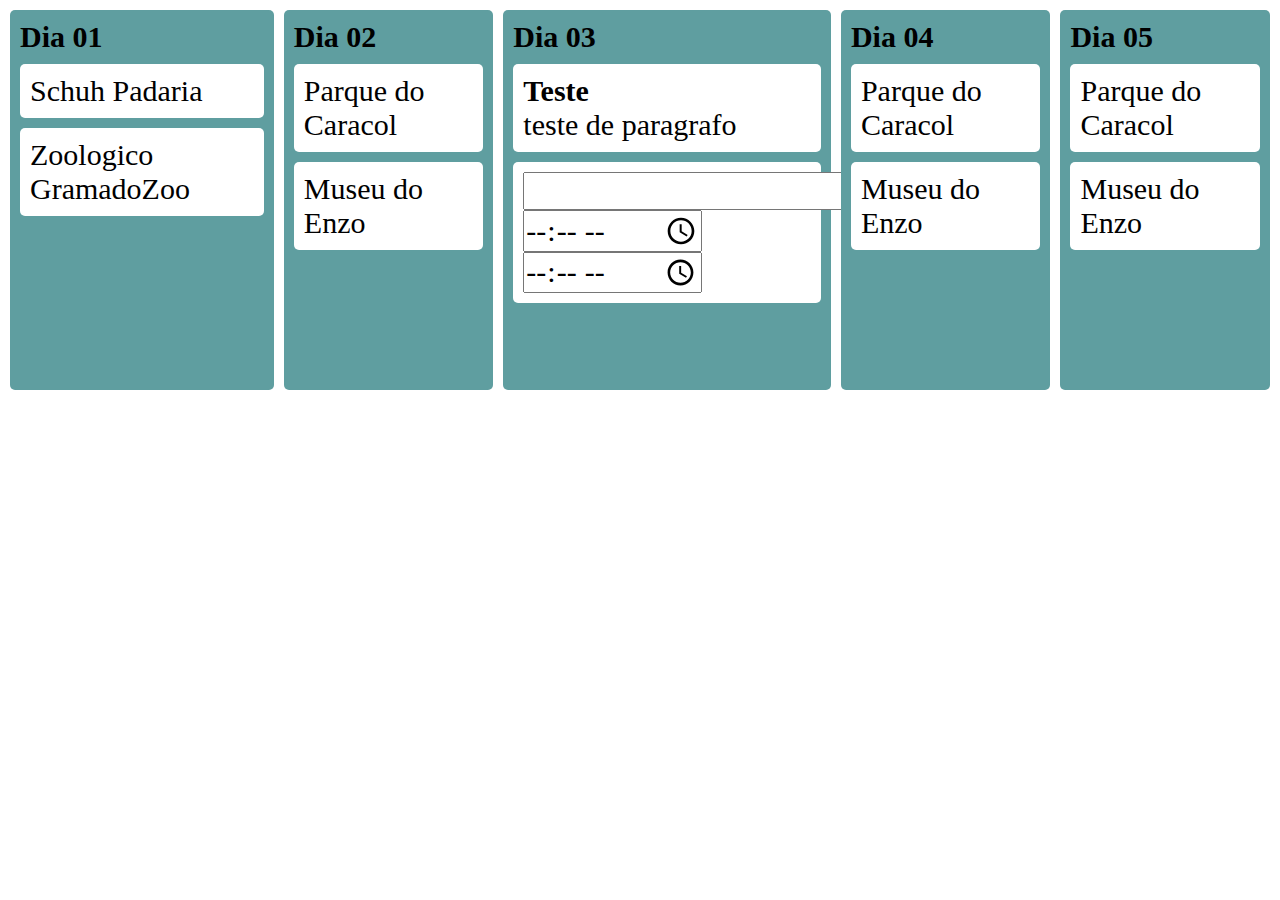
<file: apresentação/roteiro/roteiro.html>
<!DOCTYPE html>
<html lang="en">
<head>
  <meta charset="UTF-8">
  <meta http-equiv="X-UA-Compatible" content="IE=edge">
  <meta name="viewport" content="width=device-width, initial-scale=1.0">
  <title>turistando.com.br</title>
  <link rel="stylesheet" href="css/style.css" />
</head>

<body>
  <!-- COLUNAS-->
  <div class="kanban">
    <!-- coluna 01 -->
    <div class="column">
      <h1>Dia 01</h1>

      <div class="item" draggable="true">Schuh Padaria</div>

      <div class="item" draggable="true">Zoologico GramadoZoo</div>

    </div>

    <!-- coluna 02 -->
    <div class="column">
      <h1>Dia 02</h1>

      <div class="item" draggable="true">Parque do Caracol</div>

      <div class="item" draggable="true">Museu do Enzo</div>

    </div>

    <!-- coluna 03-->
    <div class="column">
      <h1>Dia 03</h1>

      <div class="item" draggable="true">
        <h1>Teste</h1>
        <p>teste de paragrafo</p>
      </div>

      <div class="item" draggable="true">
        <input type="text" name="titulo">
        <br>        
        <input type="time" name="horario_inicio">
        <input type="time" name="horario_final">
      </div>

    </div>

    <!-- coluna 04 -->
    <div class="column">
        <h1>Dia 04</h1>
  
        <div class="item" draggable="true">Parque do Caracol</div>
  
        <div class="item" draggable="true">Museu do Enzo</div>
  
      </div>

      <!-- coluna 05 -->
    <div class="column">
        <h1>Dia 05</h1>
  
        <div class="item" draggable="true">Parque do Caracol</div>
  
        <div class="item" draggable="true">Museu do Enzo</div>
  
      </div>

  </div>

  <script src="js/script.js"></script>
</body>

</html>
</file>
<file: apresentação/roteiro/css/style.css>
* {
    margin: 0;
    padding: 0;
    box-sizing: border-box;
    font-family: 'poppins';
    font-size: 30px;
  }
  
  .kanban {
    display: flex;
    justify-content: center;
    min-height: 400px;
    gap: 10px;
    padding: 10px;
  }
  
  .column {
    display: flex;
    flex-direction: column;
    gap: 10px;
    padding: 10px;
    background-color: cadetblue;
    min-width: 200px;
    border-radius: 5px;
  }
  
  .item {
    background-color: white;
    padding: 10px;
    border-radius: 5px;
  }
  
  .dragging {
    opacity: 0.5;
  }
</file>
